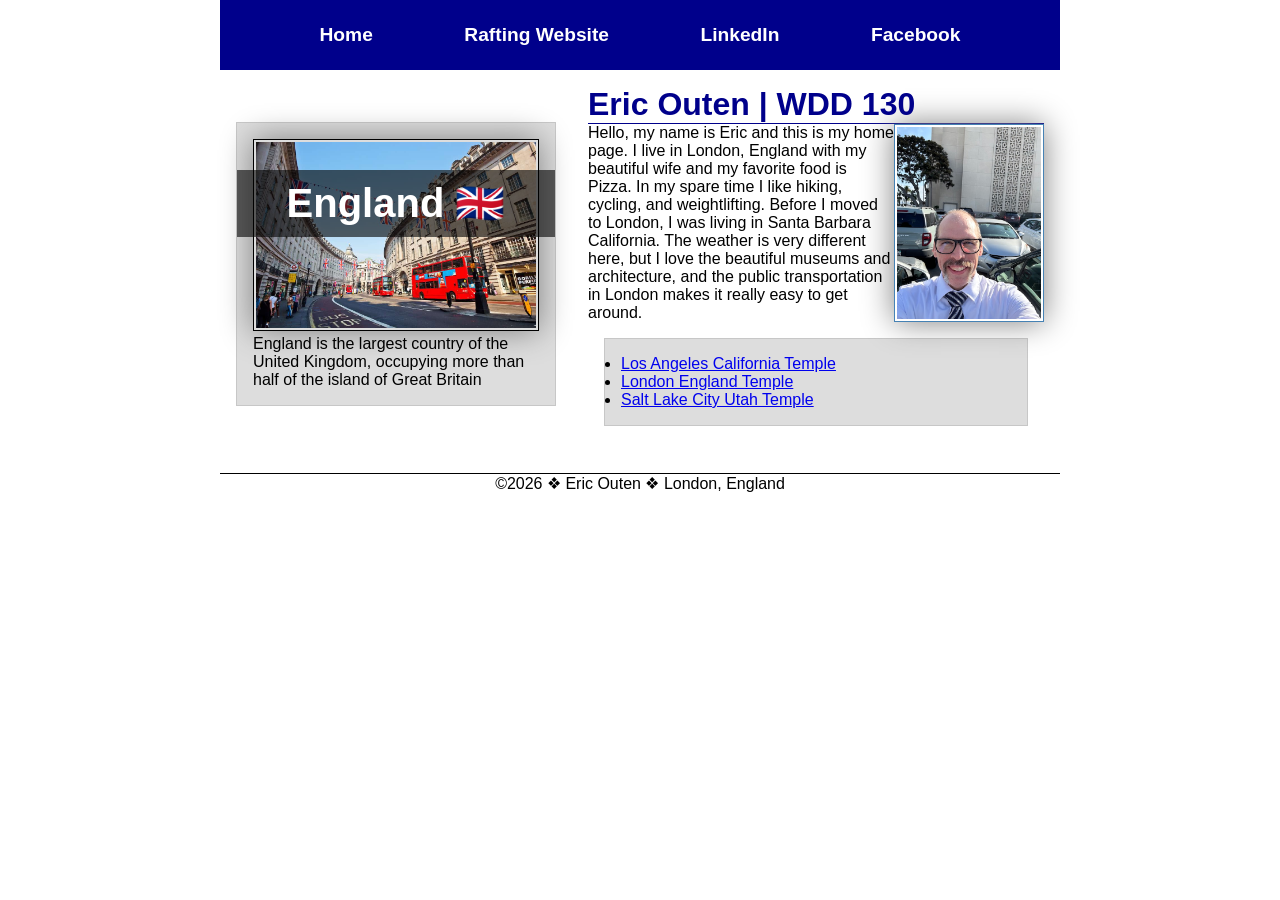
<file: index.html>
<!DOCTYPE html>
<html lang="en">

<head>
    <meta charset="UTF-8">
    <meta name="viewport" content="width=device-width, initial-scale=1.0">
    <title>Eric Outen | WDD 130</title>
    <link rel="stylesheet" href="styles/styles.css">
    <meta name="description" content="wdd130 web fundamentals home page for Eric Outen Country England United Kingdom" />
    <meta name="author" content="Eric Outen" />
</head>
<!-- This is an HTML comment -->

<body>
    <header>
        <nav>
            <a href="#">Home</a>
            <a href="wwr/">Rafting Website</a>
            <a href="https://www.linkedin.com/in/outendesigns/">LinkedIn</a>
            <a href="https://www.facebook.com/eric.outen">Facebook</a>
        </nav>
    </header>
    <div class="grid">
        <main>
            <h1>Eric Outen | WDD 130</h1>
            <img src="images/profile.jpg" alt="Eric Outen" width="200" />
            <p>Hello, my name is Eric and this is my home page. I live in London, England with my beautiful wife and my favorite food is Pizza. In my spare time I like hiking, cycling, and weightlifting. Before I moved to London, I was living in Santa Barbara California. The weather is very different here, but I love the beautiful museums and architecture, and the public transportation in London makes it really easy to get around.</p>
            <ul class="box">
                <li><a href="https://www.churchofjesuschrist.org/temples/details/los-angeles-california-temple" target="_blank" rel="noopener">Los Angeles California Temple</a></li>
                <li><a href="https://www.churchofjesuschrist.org/temples/details/london-england-temple" target="_blank" rel="noopener">London England Temple</a></li>
                <li><a href="https://www.churchofjesuschrist.org/temples/details/salt-lake-temple" target="_blank" rel="noopener">Salt Lake City Utah Temple</a></li>
            </ul>
        </main>
        <aside class="box">
            <h2>England 🇬🇧</h2>
            <img src="images/london_england.jpg" alt="England, United Kingdom" />
            <p>England is the largest country of the United Kingdom, occupying more than half of the island of Great Britain</p>
        </aside>
    </div>
    <footer>
        <p>&copy;2026 &#10070; Eric Outen &#10070; London, England</p>
    </footer>
</body>

</html>
</file>
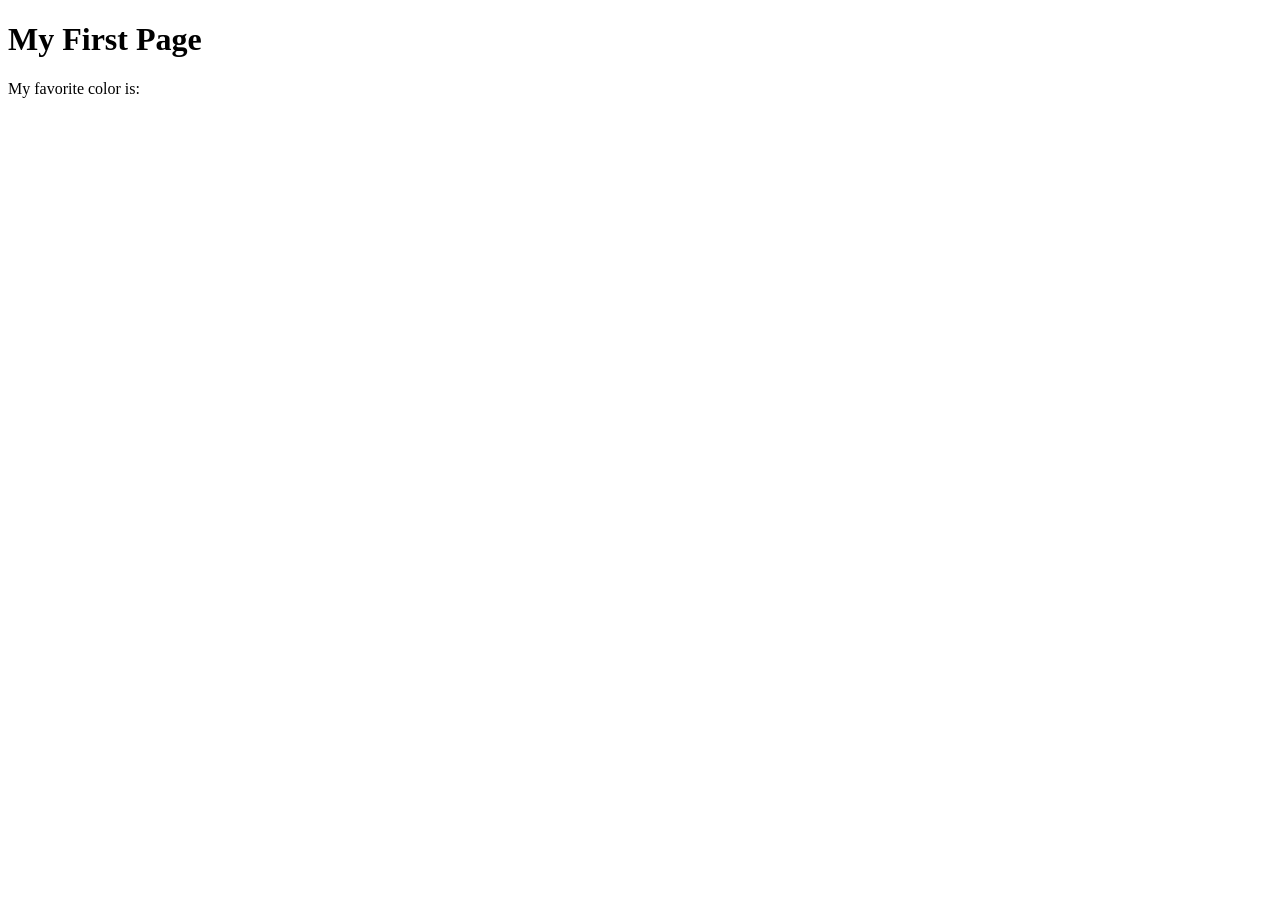
<file: week01/first-page.html>
<!DOCTYPE html>
<html lang="en">

<head>
    <meta charset="UTF-8">
    <meta name="viewport" content="width=device-width, initial-scale=1.0">
    <title>My First Page</title>
</head>

<body>
    <h1>My First Page</h1>
    <p>My favorite color is: </p>
</body>

</html>
</file>
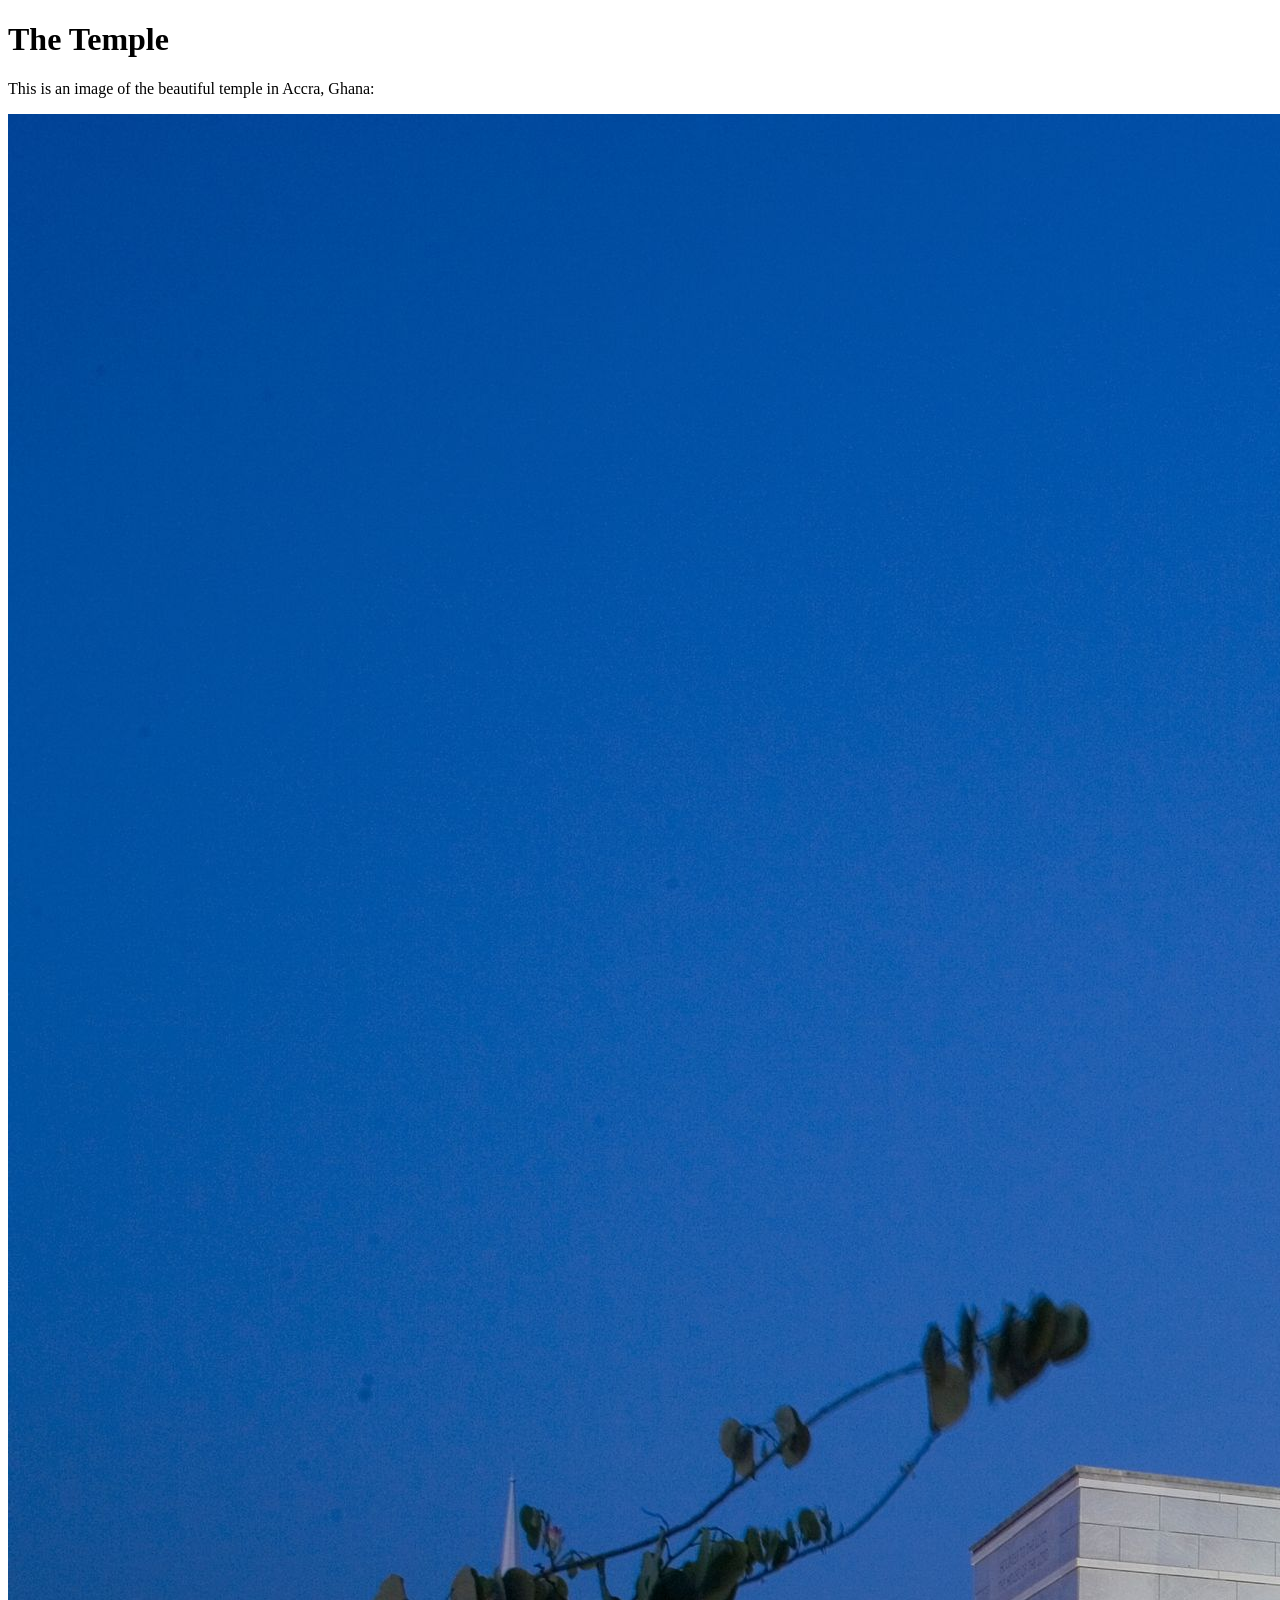
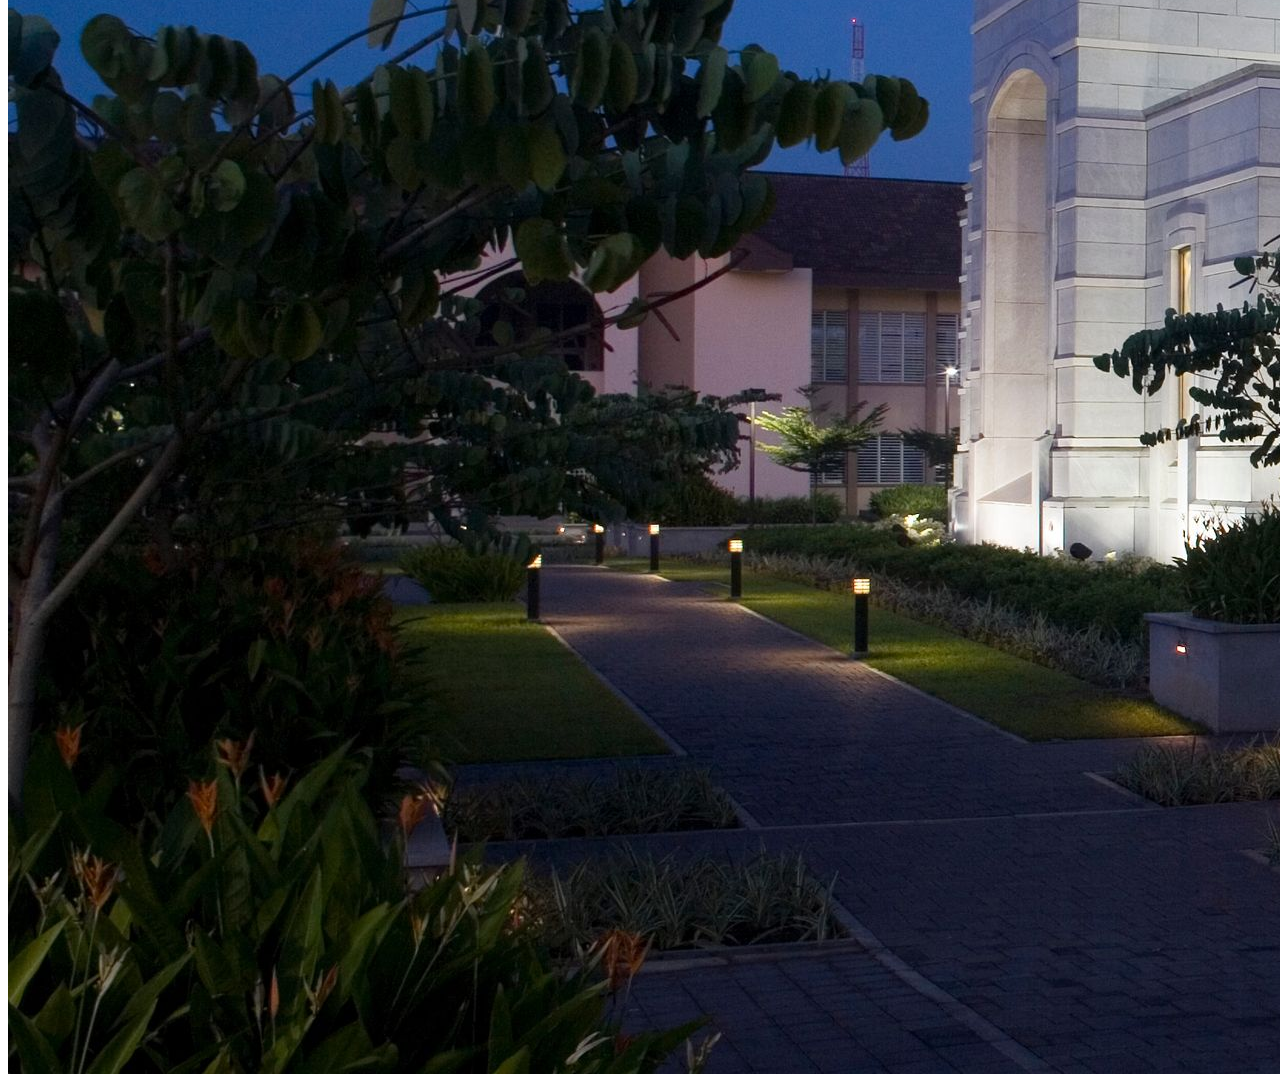
<file: week01/images.html>
<!DOCTYPE html>
<html lang="en">

<head>
    <meta charset="UTF-8">
    <meta name="viewport" content="width=device-width, initial-scale=1.0">
    <title>Temple Image</title>
</head>

<body>
    <h1>The Temple</h1>
    <p>This is an image of the beautiful temple in Accra, Ghana:</p>
    <img src="images/temple-large.jpeg" alt="The Accra Ghana Temple">

</body>

</html>
</file>
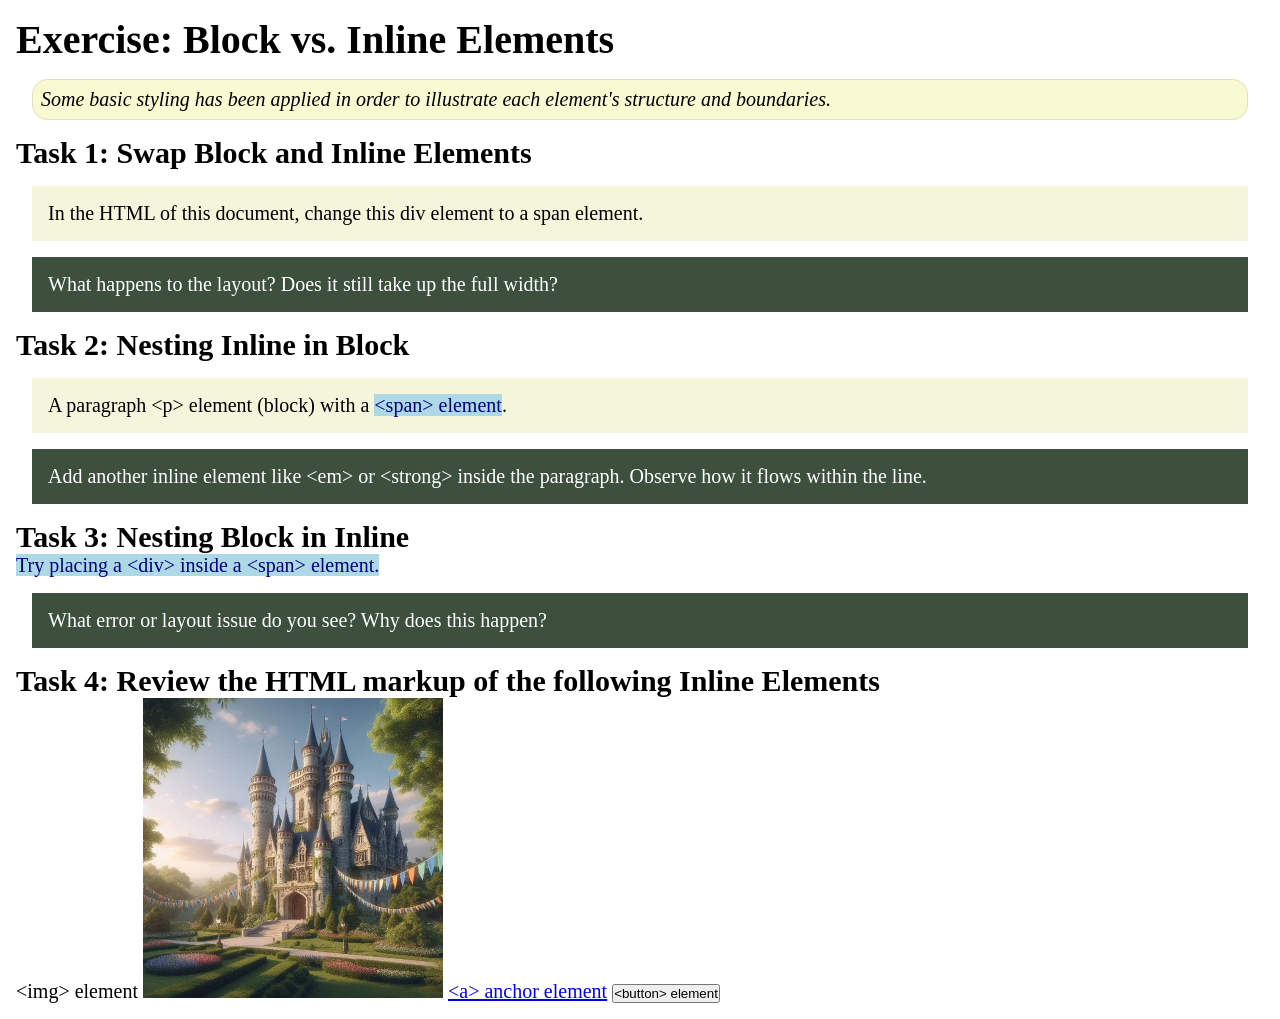
<file: week02/block-vs-inline.html>
<!DOCTYPE html>
<html lang="en">

<head>
    <meta charset="UTF-8">
    <meta name="viewport" content="width=device-width, initial-scale=1.0">
    <title>Exercise: Block vs. Inline Elements</title>
    <link rel="stylesheet" href="styles/block-vs-inline.css">
</head>

<body>
    <main>
        <h1>Exercise: Block vs. Inline Elements</h1>
        <p class="note">Some basic styling has been applied in order to illustrate each element's structure and boundaries.</p>

        <h2>Task 1: Swap Block and Inline Elements</h2>
        <div>In the HTML of this document, change this div element to a span element.</div>

        <p class="question">What happens to the layout? Does it still take up the full width?</p>

        <h2>Task 2: Nesting Inline in Block</h2>
        <p>A paragraph &lt;p&gt; element (block) with a <span>&lt;span&gt; element</span>.</p>
        <p class="question">Add another inline element like &lt;em&gt; or &lt;strong&gt; inside the paragraph. Observe how it flows within the line.</p>

        <h2>Task 3: Nesting Block in Inline</h2>
        <span>Try placing a &lt;div&gt; inside a &lt;span&gt; element.</span>
        <p class="question">What error or layout issue do you see? Why does this happen?</p>

        <h2>Task 4: Review the HTML markup of the following Inline Elements</h2>
        &lt;img&gt; element
        <img src="images/castle.webp" alt="placeholder image (images are inline)" width="300" height="300">
        <a href="https://churchofjesuschrist.org">&lt;a&gt; anchor element</a>
        <button type="button">&lt;button&gt; element</button>
    </main>
</body>

</html>
</file>
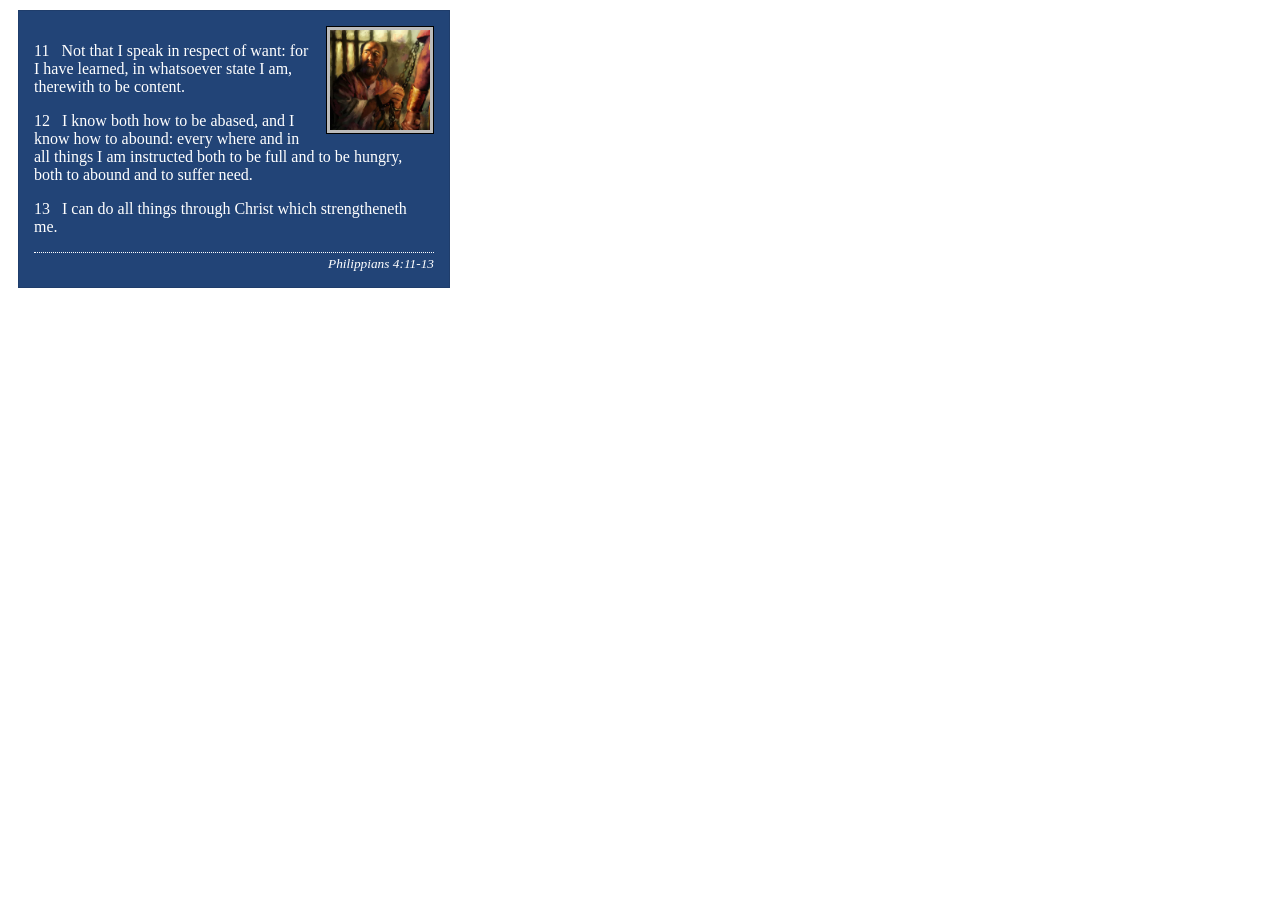
<file: week02/box-model-solution.html>
<!DOCTYPE html>
<html lang="en">

<head>
    <meta charset="UTF-8">
    <meta name="viewport" content="width=device-width, initial-scale=1.0">
    <title>Box Model Activity</title>
    <link rel="stylesheet" href="styles/box-model-solution.css">
</head>

<body>
    <main>
        <div class="callout">
            <img src="images/apostle-paul-imprisoned.webp" alt="Paul the Apostle - Imprisoned in Rome" width="200" height="200">
            <blockquote>
                <p>11 &nbsp; Not that I speak in respect of want: for I have learned, in whatsoever state I am, therewith to be content.</p>
                <p>12 &nbsp; I know both how to be abased, and I know how to abound: every where and in all things I am instructed both to be full and to be hungry, both to abound and to suffer need.</p>
                <p>13 &nbsp; I can do all things through Christ which strengtheneth me.</p>
            </blockquote>
            <cite>Philippians 4:11-13</cite>
        </div>
    </main>
</body>

</html>
</file>
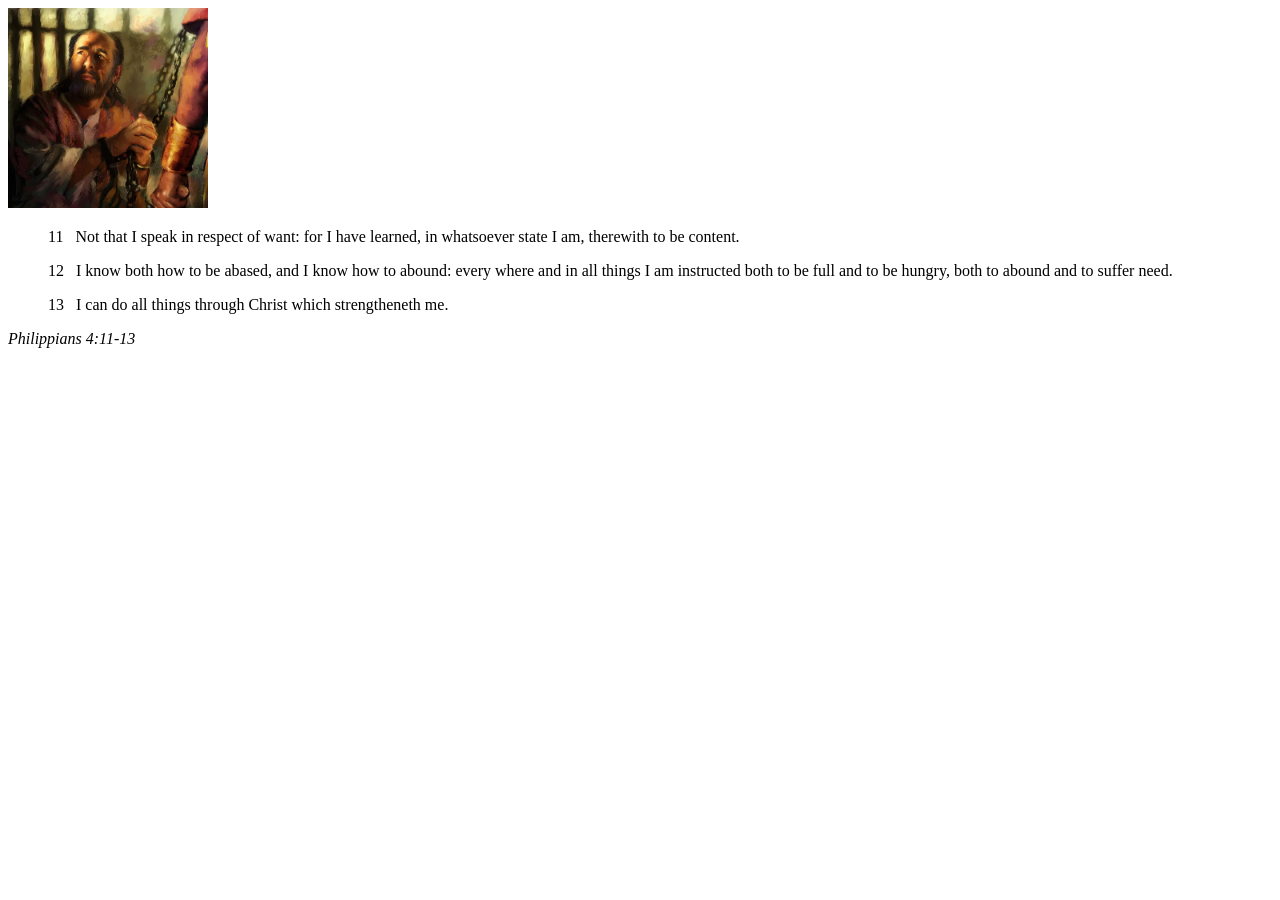
<file: week02/box-model.html>
<!DOCTYPE html>
<html lang="en">

<head>
    <meta charset="UTF-8">
    <meta name="viewport" content="width=device-width, initial-scale=1.0">
    <title>Box Model Activity</title>
</head>

<body>
    <main>
        <div class="callout">
            <img src="images/apostle-paul-imprisoned.webp" alt="Paul the Apostle - Imprisoned in Rome" width="200" height="200">
            <blockquote>
                <p>11 &nbsp; Not that I speak in respect of want: for I have learned, in whatsoever state I am, therewith to be content.</p>
                <p>12 &nbsp; I know both how to be abased, and I know how to abound: every where and in all things I am instructed both to be full and to be hungry, both to abound and to suffer need.</p>
                <p>13 &nbsp; I can do all things through Christ which strengtheneth me.</p>
            </blockquote>
            <cite>Philippians 4:11-13</cite>
        </div>
    </main>
</body>

</html>
</file>
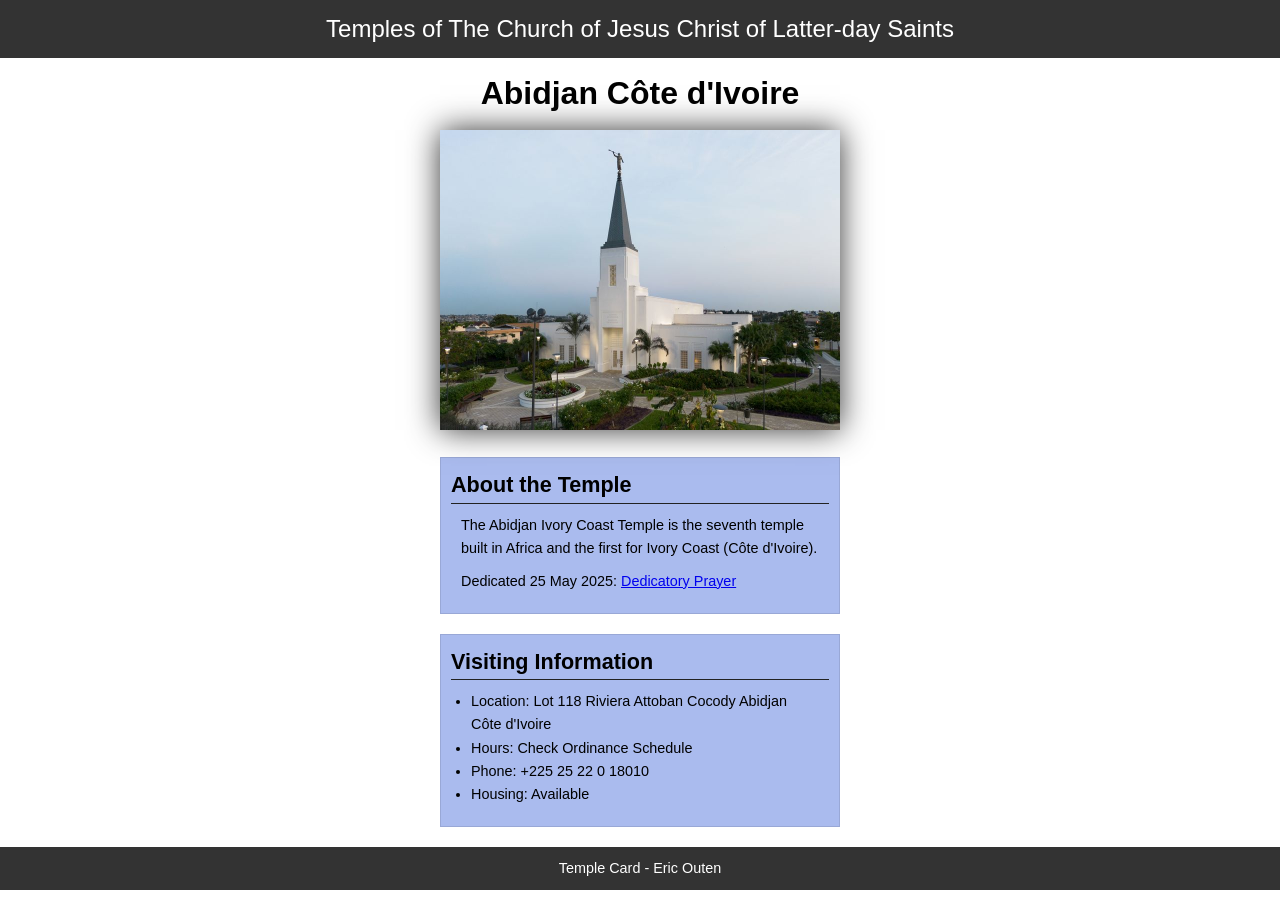
<file: week02/temple.html>
<!DOCTYPE html>
<html lang="en">

<head>
    <meta charset="UTF-8">
    <meta name="viewport" content="width=device-width, initial-scale=1.0">
    <title>Temple Card - Abidjan Côte d'Ivoire</title>
    <link href="styles/temple.css" rel="stylesheet">
</head>

<body>
    <header>
        <p>Temples of The Church of Jesus Christ of Latter-day Saints</p>
    </header>
    <main>
        <h1>Abidjan Côte d'Ivoire</h1>
        <picture>
            <img src="images/abidjan-ivory-coast.jpeg" alt="Abidjan Côte d'Ivoire Temple">
        </picture>
        <section>
            <h2>About the Temple</h2>
            <p>The Abidjan Ivory Coast Temple is the seventh temple built in Africa and the first for Ivory Coast (Côte d'Ivoire).</p>
            <p>Dedicated 25 May 2025: <a href="https://www.churchofjesuschrist.org/temples/dedicatory-prayer/abidjan-ivory-coast-temple/2025-05-25?lang=eng" target="_blank" rel="noopener noreferrer">Dedicatory Prayer</a></p>
        </section>
        <section>
            <h2>Visiting Information</h2>
            <ul>
                <li>Location: Lot 118 Riviera Attoban Cocody Abidjan Côte d'Ivoire</li>
                <li>Hours: Check Ordinance Schedule</li>
                <li>Phone: +225 25 22 0 18010</li>
                <li>Housing: Available</li>
            </ul>
        </section>
    </main>
    <footer>
        <p>Temple Card - Eric Outen</p>
    </footer>
</body>

</html>
</file>
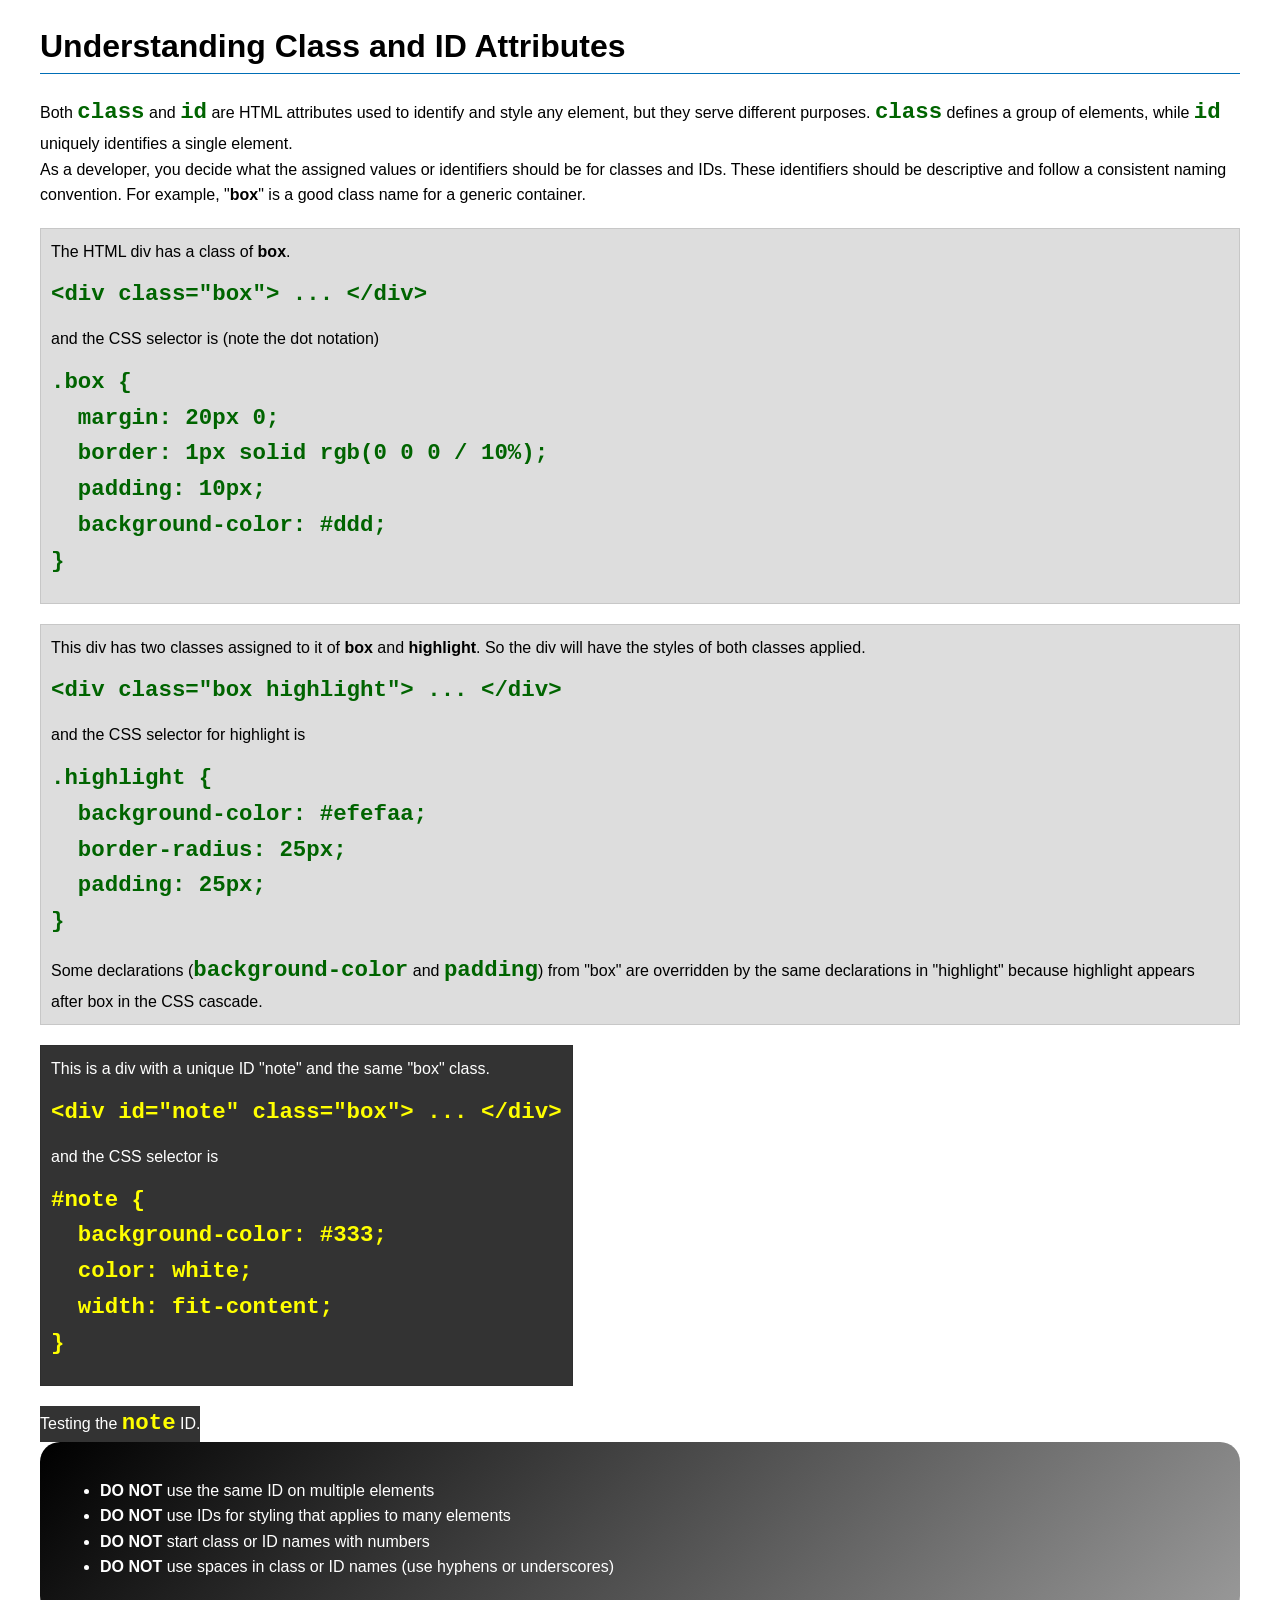
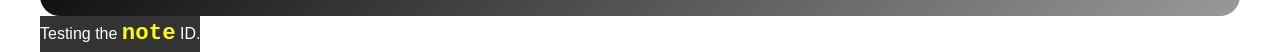
<file: week03/class-and-id.html>
<!DOCTYPE html>
<html lang="en">

<head>
    <meta charset="UTF-8">
    <meta name="viewport" content="width=device-width, initial-scale=1.0">
    <title>Class vs ID Attributes</title>
    <link rel="stylesheet" href="styles/class-and-id.css">
</head>

<body>
    <h1>Understanding Class and ID Attributes</h1>
    <p>Both <code>class</code> and <code>id</code> are HTML attributes used to identify and style any element, but they serve different purposes. <code>class</code> defines a group of elements, while <code>id</code> uniquely identifies a single element.</p>
    <p>As a developer, you decide what the assigned values or identifiers should be for classes and IDs. These identifiers should be descriptive and follow a consistent naming convention. For example, "<strong>box</strong>" is a good class name for a generic container.</p>
    <div class="box">
        <p>The HTML div has a class of <strong>box</strong>.</p>
        <pre><code class="html">&lt;div class="box"&gt; ... &lt;/div&gt;</code></pre>
        and the CSS selector is (note the dot notation)
        <pre><code class="css">.box {
  margin: 20px 0;
  border: 1px solid rgb(0 0 0 / 10%);
  padding: 10px;
  background-color: #ddd; 
}</code></pre>
    </div>

    <div class="box">
        <p>This div has two classes assigned to it of <strong>box</strong> and <strong>highlight</strong>. So the div will have the styles of both classes applied.</p>
        <pre><code class="html">&lt;div class="box highlight"&gt; ... &lt;/div&gt;</code></pre>
        and the CSS selector for highlight is
        <pre><code class="css">.highlight {
  background-color: #efefaa;
  border-radius: 25px;
  padding: 25px;
}</code></pre>
        <p>Some declarations (<code>background-color</code> and <code>padding</code>) from "box" are overridden by the same declarations in "highlight" because highlight appears after box in the CSS cascade.</p>
    </div>

    <div id="note" class="box">
        <p>This is a div with a unique ID "note" and the same "box" class.</p>
        <pre><code class="html">&lt;div id="note" class="box"&gt; ... &lt;/div&gt;</code></pre>
        and the CSS selector is
        <pre><code class="css">#note {
  background-color: #333;
  color: white;
  width: fit-content;
}</code></pre>
    </div>

    <div id="note">
        <p>Testing the <code>note</code> ID.</p>
    </div>

    <section id="best-practice">
        <ul>
            <li><strong>DO NOT</strong> use the same ID on multiple elements</li>
            <li><strong>DO NOT</strong> use IDs for styling that applies to many elements</li>
            <li><strong>DO NOT</strong> start class or ID names with numbers</li>
            <li><strong>DO NOT</strong> use spaces in class or ID names (use hyphens or underscores)</li>
        </ul>
    </section>

    <div id="note">
        <p>Testing the <code>note</code> ID.</p>
    </div>

</body>

</html>
</file>
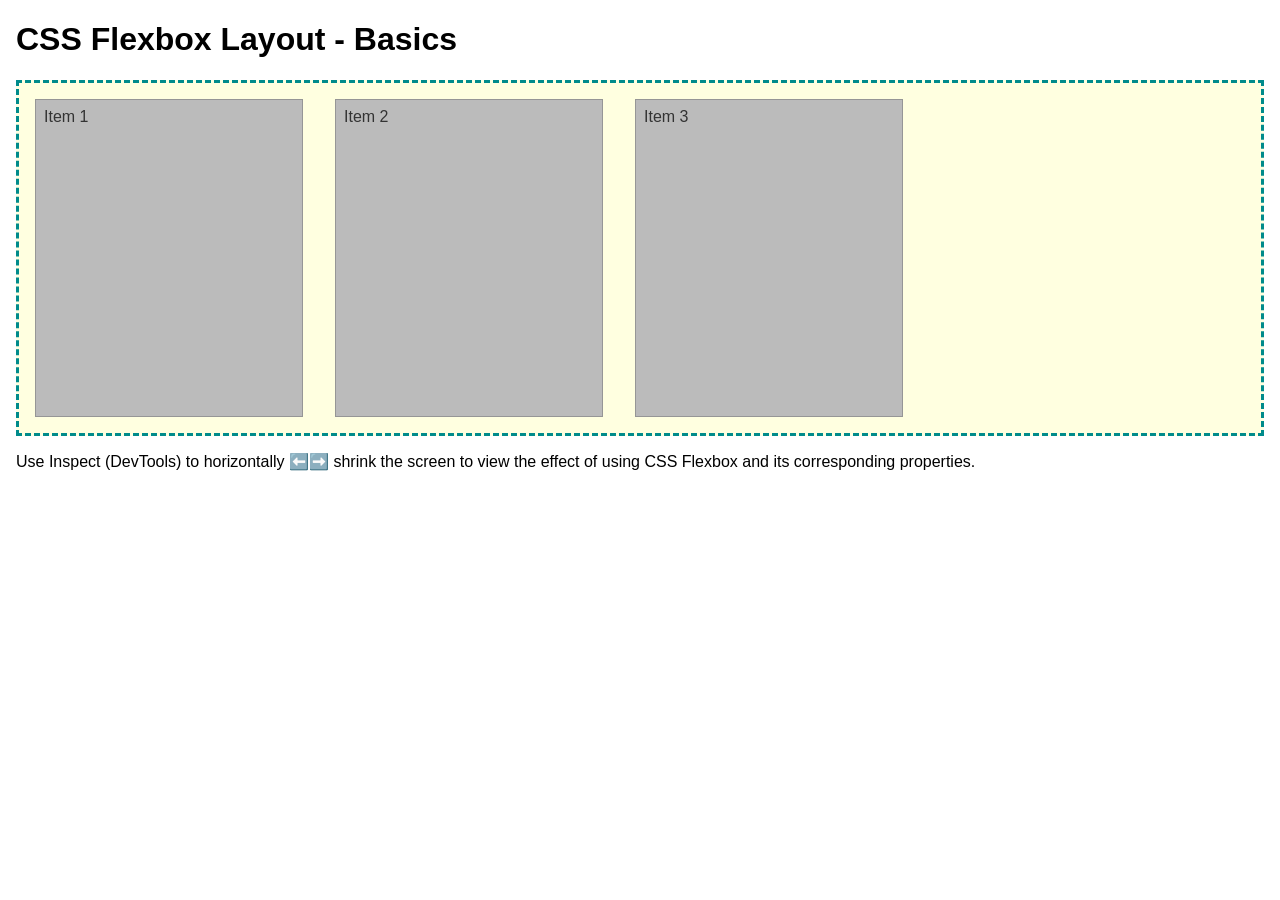
<file: week04/flexbox-layout.html>
<!DOCTYPE html>
<html lang="en">

<head>
    <meta charset="UTF-8">
    <meta name="viewport" content="width=device-width, initial-scale=1.0">
    <title>CSS Flexbox Layout - Basics</title>
    <link rel="stylesheet" href="styles/flexbox.css">
</head>

<body>
    <main>
        <h1>CSS Flexbox Layout - Basics</h1>
        <div class="flex-container">
            <div class="flex-item item1">Item 1</div>
            <div class="flex-item item2">Item 2</div>
            <div class="flex-item item3">Item 3</div>
        </div>
        <p>Use Inspect (DevTools) to horizontally ⬅️➡️ shrink the screen to view the effect of using CSS Flexbox and its corresponding properties.</p>
    </main>
</body>

</html>
</file>
<file: styles/styles.css>
:root {
    --primary-color: white;
    --secondary-color: darkblue;
    --highlight-color: steelblue;
}

* {
    margin: 0;
    padding: 0;
    box-sizing: border-box;
    font-family: sans-serif;
}

.grid {
    display: grid;
    align-items: center;
}

main {
    grid-column: 2/3;
    margin: 1rem;
}

main img {
    width: 150px;
    height: auto;
    border: 1px solid var(--highlight-color);
    padding: 2px;
    box-shadow: 0 0 30px gray;
    float: right;
}

nav {
    background-color: var(--secondary-color);
    padding: 1rem;
    display: flex;
    justify-content: space-evenly;
    align-items: center;
}

nav a {
    color: var(--primary-color);
    display: block;
    padding: 0.5rem;
    text-decoration: none;
    font-size: 1.2rem;
    font-weight: 700;
}

h1 {
    color: var(--secondary-color);
    border-bottom: 1px solid var(--secondary-color);
}

img {
    width: 150px;
    height: auto;
    border: 1px solid black;
    padding: 2px;
    box-shadow: 0 0 30px gray;
}

p {
    padding: 0;
}

aside {
    width: 20rem;
    position: relative;
    grid-column: 1/2;
    grid-row: 1/2;
}

aside img {
    width: 100%;
    height: auto;
}

aside h2 {
    position: absolute;
    top: 47px;
    left: 0;
    text-align: center;
    padding: 10px 0;
    font-size: 40px;
    color: white;
    background: rgb(0 0 0 / 60%);
    width: 100%;
}

header,
.grid,
footer {
    max-width: 840px;
    margin: 0 auto;
}

footer {
    margin-top: 15px;
    border-top: 1px solid #000;
    text-align: center;
}

/* Class Selectors */
.box {
    margin: 1rem;
    border: 1px solid rgb(0 0 0 / 10%);
    padding: 1rem;
    background-color: #ddd;
    color: #000;
}
</file>
<file: week02/styles/block-vs-inline.css>
* {
    margin: 0;
    padding: 0;
}

body {
    font-size: 20px;
    margin: 1rem;
}

p,
div {
    background-color: beige;
    margin: 1rem;
    padding: 1rem;
}

span {
    color: navy;
    background-color: lightblue;
}

code {
    margin: 0;
    padding: 0;
    color: green;
    font-size: 1.2rem;
}

.note {
    font-style: italic;
    background-color: lightgoldenrodyellow;
    border-radius: 1rem;
    border: 1px solid rgb(0 0 0 / 10%);
    margin: 1rem;
    padding: .5rem;
}

.question {
    background-color: #3d503d;
    color: #fff;
}
</file>
<file: week02/styles/box-model-solution.css>
.callout {
    max-width: 400px;
    margin: 10px;
    border: 1px solid rgb(0 0 0 / 10%);
    padding: 15px;
    background-color: #247;
    color: #fff;
}

.callout img {
    float: right;
    margin: 0 0 10px 15px;
    border: 1px solid #000;
    padding: 3px;
    background-color: #bbb;
    width: 100px;
    height: auto;
}

blockquote {
    margin: 0;
}

cite {
    display: block;
    border-top: 1px dotted #fff;
    padding-top: 3px;
    text-align: right;
    font-size: smaller;
}
</file>
<file: week02/styles/temple.css>
* {
    margin: 0;
    padding: 0;
}

body {
    font-family: Arial, Helvetica, sans-serif;
    line-height: 1.6;
}

header,
footer {
    background-color: #333;
    color: #fff;
    padding: 10px;
    text-align: center;
    font-size: 1.5rem;
}

main {
    width: 400px;
    margin: 0 auto;
}

h1 {
    margin: 10px;
    text-align: center;
}

h2 {
    border-bottom: 1px solid #222;
}

img {
    width: 100%;
    height: auto;
    box-shadow: 0 0 30px #333;
}

section {
    margin: 20px 0;
    border: 1px solid rgb(0 0 0 / 10%);
    padding: 10px;
    background-color: #abe;
    font-size: .9rem;
}

section p {
    margin: 10px;
}

ul {
    margin: 10px 20px;
}

footer {
    font-size: .9rem;
}
</file>
<file: week03/styles/class-and-id.css>
body {
    font-family: Arial, sans-serif;
    line-height: 1.6;
    margin: 0;
    padding: 0 40px;
}

h1 {
    border-bottom: 1px solid rgb(0 110 182);
    padding-bottom: 0;
}

p {
    margin: 0;
}

code {
    color: darkgreen;
    font-weight: 700;
    font-size: 1.4rem;
}

/* Class examples - can be reused */
.box {
    margin: 20px 0;
    border: 1px solid rgb(0 0 0 / 10%);
    padding: 10px;
    background-color: #ddd;
    /* this is shorthand for #dddddd */
}

.highlight {
    background-color: #efefaa;
    border-radius: 25px;
    padding: 25px;
}

/* ID examples - should be unique */

#note {
    background-color: #333;
    color: white;
    width: fit-content;
}

#note code {
    color: yellow;
}

#best-practice {
    background: linear-gradient(135deg, #000 0%, #999 100%);
    color: white;
    border-radius: 20px;
    padding: 20px;
}
</file>
<file: week04/styles/flexbox.css>
body {
    font-family: Helvetica, Arial, sans-serif;
    margin: 1rem;
}

.flex-container {
    border: 3px dashed darkcyan;
    background-color: lightyellow;
    display: flex;
    flex-wrap: wrap;
}

.flex-item {
    width: 250px;
    margin: 1rem;
    border: 1px solid rgb(0 0 0 / 20%);
    padding: 0.5rem;
    background-color: #bbb;
    color: #333;
}

.item1 {
    min-height: 100px;
}

.item2 {
    min-height: 200px;
}

.item3 {
    min-height: 300px;
}
</file>
